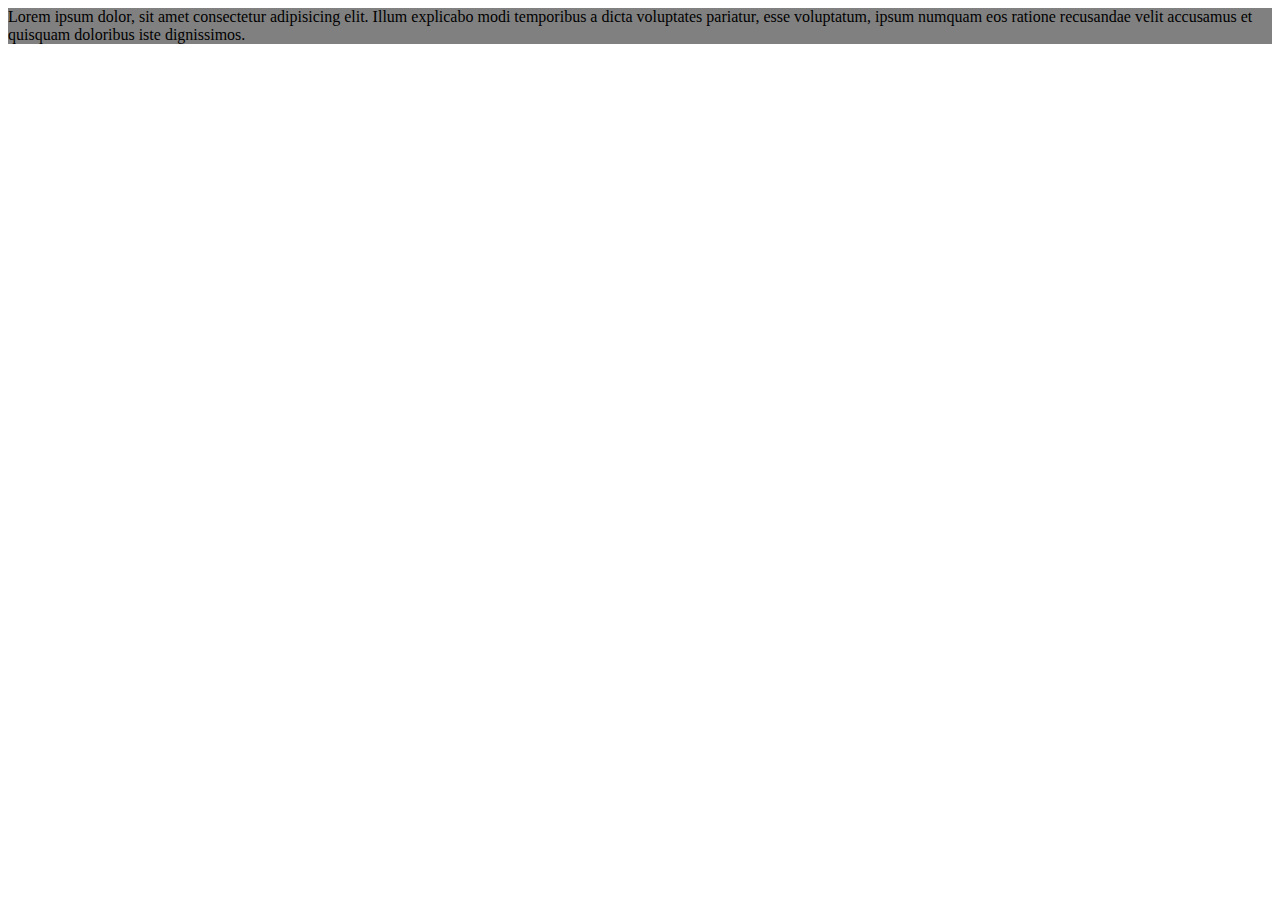
<file: individual-work/breakpoint/index.html>
<!DOCTYPE html>
<html lang="en">
<head>
    <meta charset="UTF-8">
    <meta http-equiv="X-UA-Compatible" content="IE=edge">
    <meta name="viewport" content="width=device-width, initial-scale=1.0">
    <title>Document</title>
    <link rel="stylesheet" href="style.css">
</head>
<body>
    <div class="div">Lorem ipsum dolor, sit amet consectetur adipisicing elit. Illum explicabo modi temporibus a dicta voluptates pariatur, esse voluptatum, ipsum numquam eos ratione recusandae velit accusamus et quisquam doloribus iste dignissimos.</div>
</body>
</html>
</file>
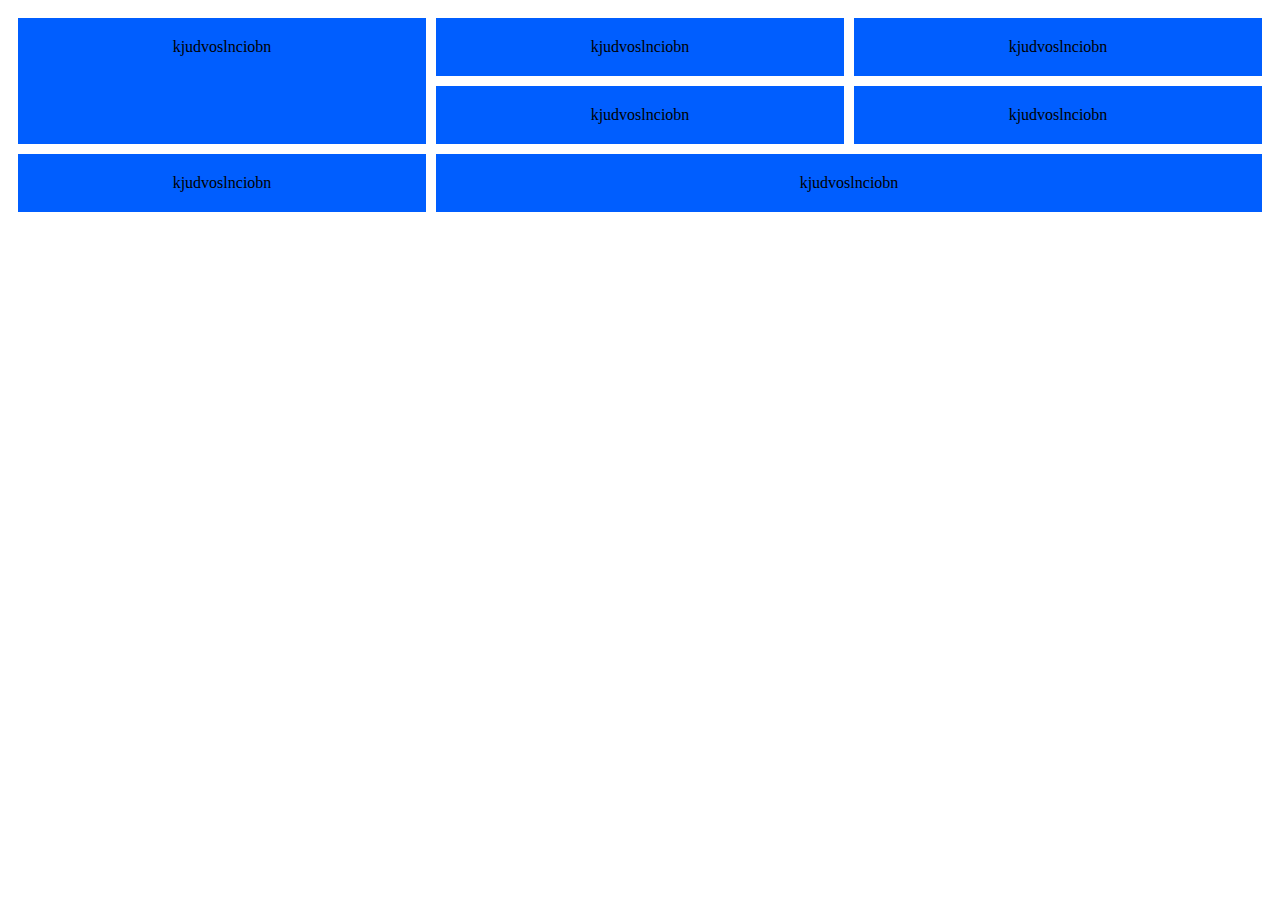
<file: individual-work/css-grid/index.html>
<!DOCTYPE html>
<html lang="en">
<head>
    <meta charset="UTF-8">
    <meta http-equiv="X-UA-Compatible" content="IE=edge">
    <meta name="viewport" content="width=device-width, initial-scale=1.0">
    <title>Document</title>
    <link rel="stylesheet" href="style.css">
</head>
<body>
    <div class="container">
        <div class="item1" >kjudvoslnciobn</div>
        <div class="item2" >kjudvoslnciobn</div>
        <div class="item3" >kjudvoslnciobn</div>
        <div class="item4" >kjudvoslnciobn</div>
        <div class="item5" >kjudvoslnciobn</div>
        <div class="item6" >kjudvoslnciobn</div>
        <div class="item7" >kjudvoslnciobn</div>
    </div>
</body>
</html>
</file>
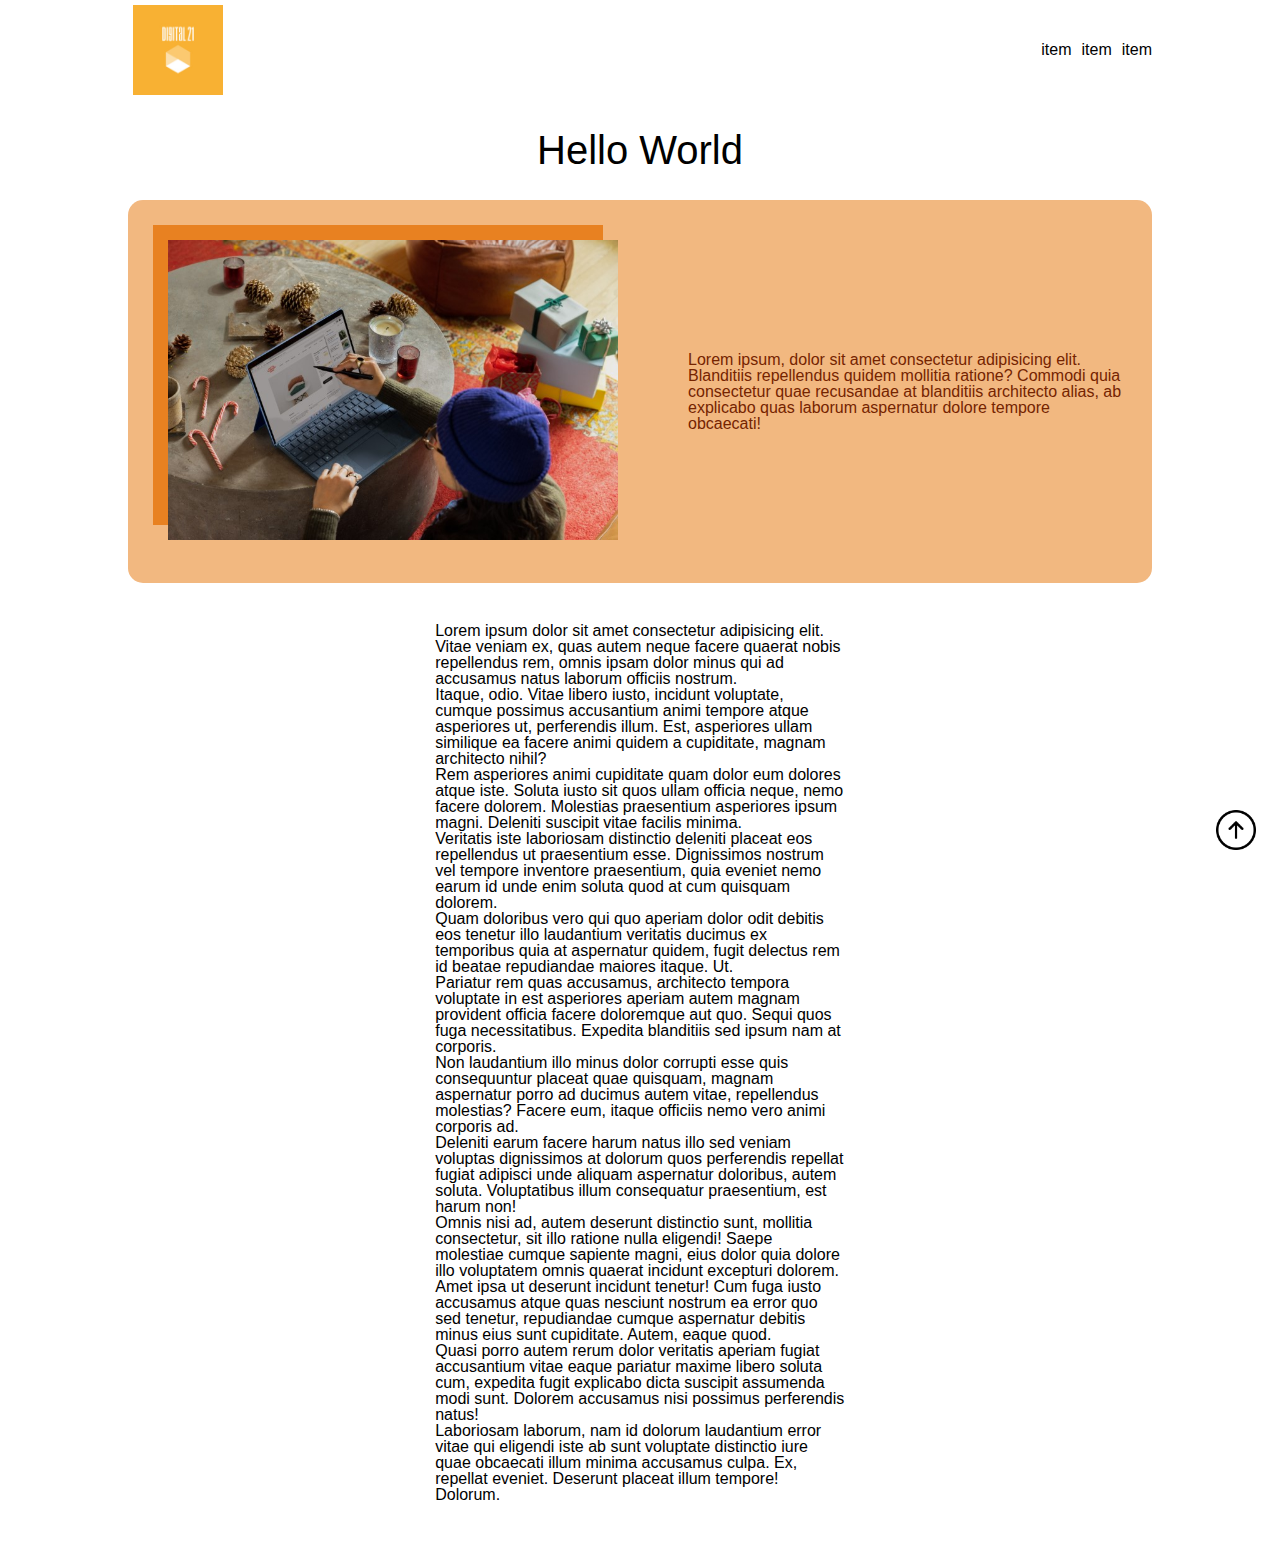
<file: individual-work/css-position-1/index.html>
<!DOCTYPE html>
<html lang="en">

<head>
    <meta charset="UTF-8">
    <meta http-equiv="X-UA-Compatible" content="IE=edge">
    <meta name="viewport" content="width=device-width, initial-scale=1.0">
    <title>CSS position</title>
    <link rel="stylesheet" href="reset.css">
    <link rel="stylesheet" href="style.css">
</head>

<body>
    <main class="container">
        <header class="header">
            <div class="header-logo">
                <img src="./images/logo_size_invert.jpg" alt="" srcset="">
            </div>
            <nav class="navbar">
                <div class="nav-item">item</div>
                <div class="nav-item">item</div>
                <div class="nav-item">item</div>
            </nav>
        </header>

        <div class="headline-1">
            <h1>Hello World</h1>
        </div>

        <section class="hero-section">
            <div class="hero-img">
                <img src="./images/hero-small.jpg" alt="Hero">
                <div class="img-placeholder"></div>
            </div>
            <div class="hero-text">
                <p>Lorem ipsum, dolor sit amet consectetur adipisicing elit. Blanditiis repellendus quidem mollitia
                    ratione? Commodi quia consectetur quae recusandae at blanditiis architecto alias, ab explicabo quas
                    laborum aspernatur dolore tempore obcaecati!</p>
            </div>
        </section>
        <section class="text">
            <div class="text-wrapper">
                <p>Lorem ipsum dolor sit amet consectetur adipisicing elit. Vitae veniam ex, quas autem neque facere
                    quaerat
                    nobis repellendus rem, omnis ipsam dolor minus qui ad accusamus natus laborum officiis nostrum.</p>
                <p>Itaque, odio. Vitae libero iusto, incidunt voluptate, cumque possimus accusantium animi tempore atque
                    asperiores ut, perferendis illum. Est, asperiores ullam similique ea facere animi quidem a
                    cupiditate,
                    magnam architecto nihil?</p>
                <p>Rem asperiores animi cupiditate quam dolor eum dolores atque iste. Soluta iusto sit quos ullam
                    officia
                    neque, nemo facere dolorem. Molestias praesentium asperiores ipsum magni. Deleniti suscipit vitae
                    facilis minima.</p>
                <p>Veritatis iste laboriosam distinctio deleniti placeat eos repellendus ut praesentium esse.
                    Dignissimos
                    nostrum vel tempore inventore praesentium, quia eveniet nemo earum id unde enim soluta quod at cum
                    quisquam dolorem.</p>
                <p>Quam doloribus vero qui quo aperiam dolor odit debitis eos tenetur illo laudantium veritatis ducimus
                    ex
                    temporibus quia at aspernatur quidem, fugit delectus rem id beatae repudiandae maiores itaque. Ut.
                </p>
                <p>Pariatur rem quas accusamus, architecto tempora voluptate in est asperiores aperiam autem magnam
                    provident officia facere doloremque aut quo. Sequi quos fuga necessitatibus. Expedita blanditiis sed
                    ipsum nam at corporis.</p>
                <p>Non laudantium illo minus dolor corrupti esse quis consequuntur placeat quae quisquam, magnam
                    aspernatur
                    porro ad ducimus autem vitae, repellendus molestias? Facere eum, itaque officiis nemo vero animi
                    corporis ad.</p>
                <p>Deleniti earum facere harum natus illo sed veniam voluptas dignissimos at dolorum quos perferendis
                    repellat fugiat adipisci unde aliquam aspernatur doloribus, autem soluta. Voluptatibus illum
                    consequatur
                    praesentium, est harum non!</p>
                <p>Omnis nisi ad, autem deserunt distinctio sunt, mollitia consectetur, sit illo ratione nulla eligendi!
                    Saepe molestiae cumque sapiente magni, eius dolor quia dolore illo voluptatem omnis quaerat incidunt
                    excepturi dolorem.</p>
                <p>Amet ipsa ut deserunt incidunt tenetur! Cum fuga iusto accusamus atque quas nesciunt nostrum ea error
                    quo
                    sed tenetur, repudiandae cumque aspernatur debitis minus eius sunt cupiditate. Autem, eaque quod.
                </p>
                <p>Quasi porro autem rerum dolor veritatis aperiam fugiat accusantium vitae eaque pariatur maxime libero
                    soluta cum, expedita fugit explicabo dicta suscipit assumenda modi sunt. Dolorem accusamus nisi
                    possimus
                    perferendis natus!</p>
                <p>Laboriosam laborum, nam id dolorum laudantium error vitae qui eligendi iste ab sunt voluptate
                    distinctio
                    iure quae obcaecati illum minima accusamus culpa. Ex, repellat eveniet. Deserunt placeat illum
                    tempore!
                    Dolorum.</p>
            </div>
        </section>

        <div class="top-link-wrapper">
            <div class="top-link">
                <a href="#">
                    <img src="./images/up-arrow.png" alt="Ikona">
                </a>
            </div>
        </div>
    </main>

</body>

</html>
</file>
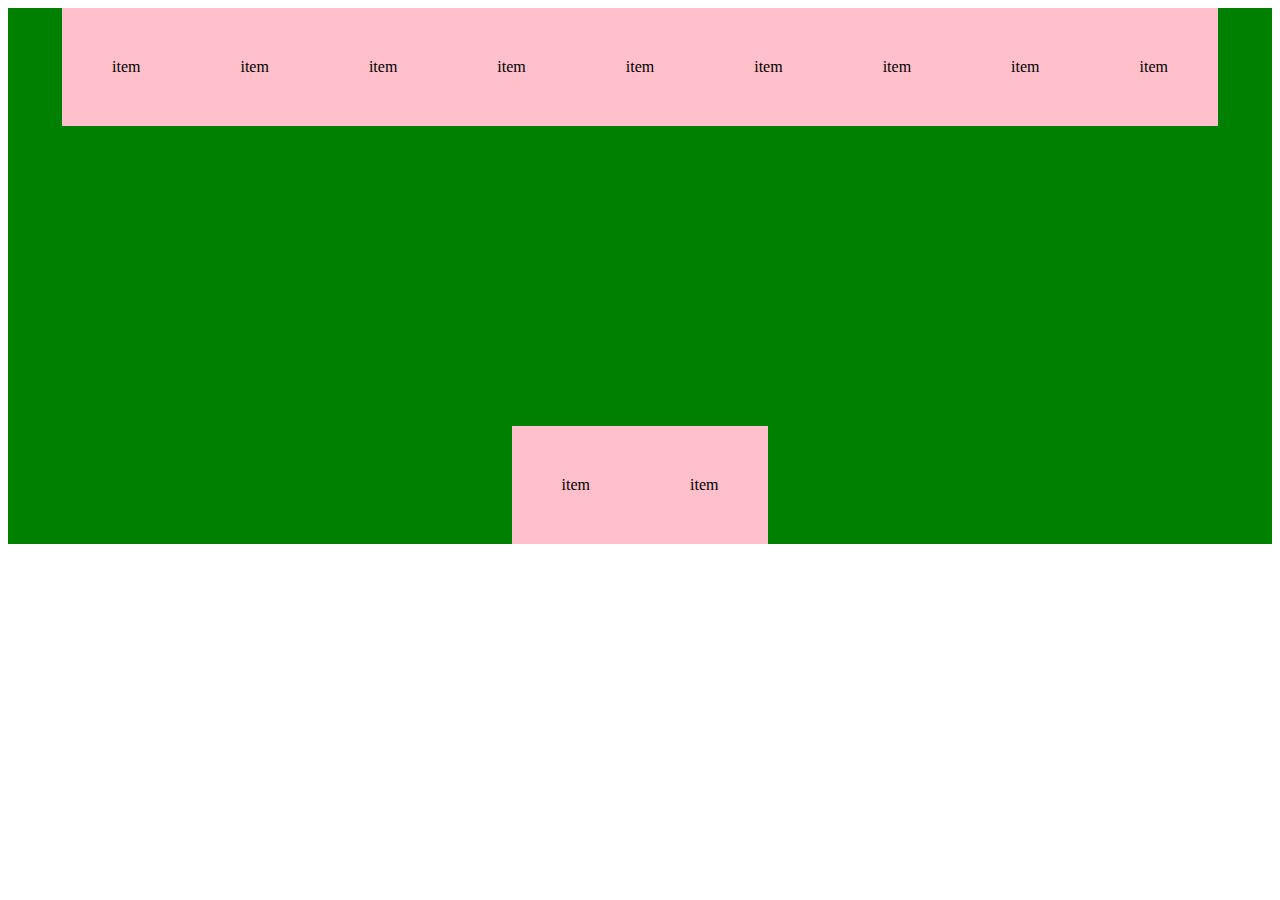
<file: individual-work/flex-0/index.html>
<!DOCTYPE html>
<html lang="en">
<head>
    <meta charset="UTF-8">
    <meta http-equiv="X-UA-Compatible" content="IE=edge">
    <meta name="viewport" content="width=device-width, initial-scale=1.0">
    <title>Document</title>
    <link rel="stylesheet" href="style.css">
</head>
<body>
    <div class="background"> 
        <div class="flex-container">
            <div class="item">item</div>
            <div class="item">item</div>
            <div class="item">item</div>
            <div class="item">item</div>
            <div class="item">item</div>
            <div class="item">item</div>
            <div class="item">item</div>
            <div class="item">item</div>
            <div class="item">item</div>
        </div>
            <div class="flex-container2">
            <div class="item">item</div>
            <div class="item">item</div>
        </div>
    </div>

</body>
</html>
</file>
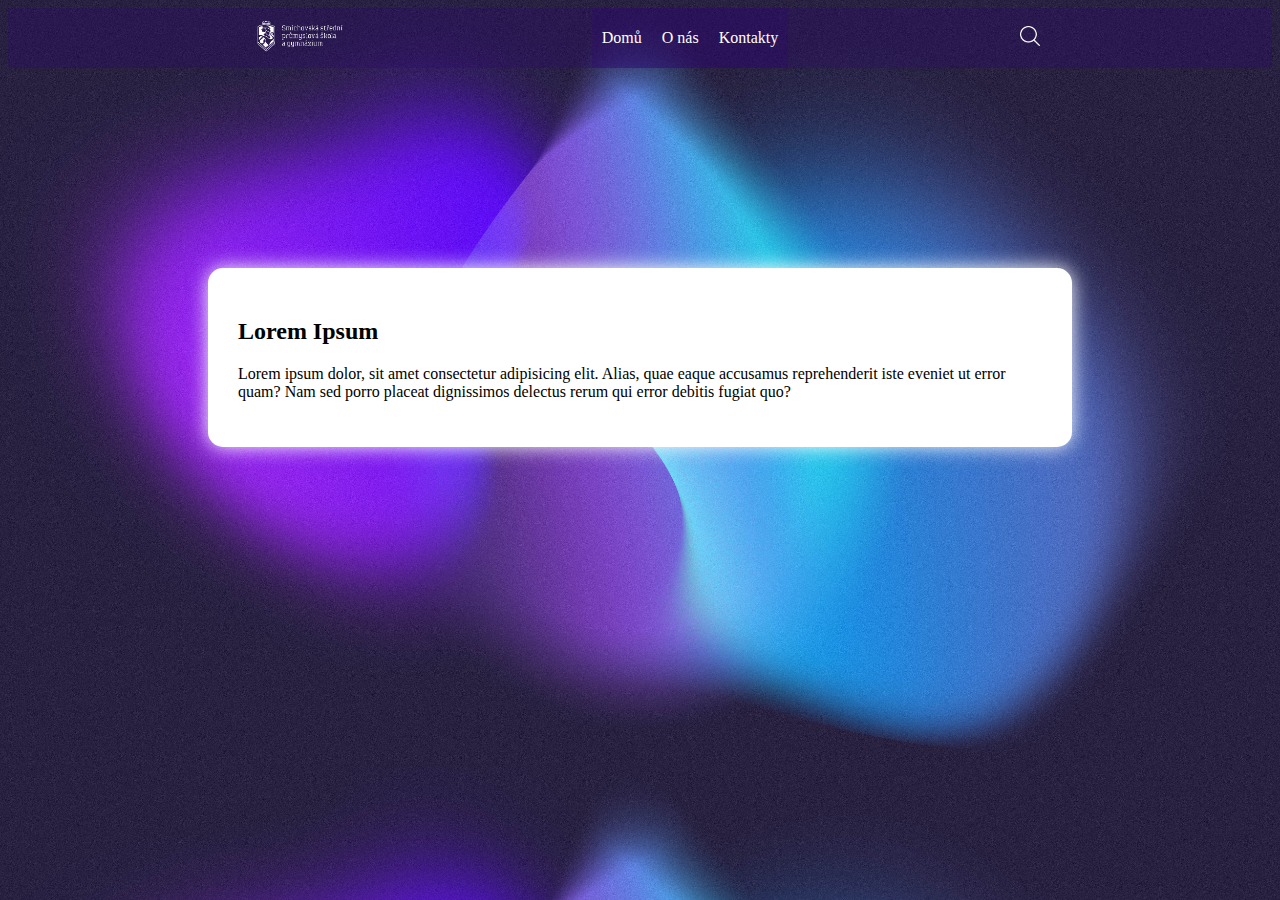
<file: individual-work/flex-1/index.html>
<!DOCTYPE html>
<html lang="en">
<head>
    <meta charset="UTF-8">
    <meta http-equiv="X-UA-Compatible" content="IE=edge">
    <meta name="viewport" content="width=device-width, initial-scale=1.0">
    <title>Document</title>
    <link rel="stylesheet" href="style.css">
</head>
<body>
    <div class="flexbox">
    <div>
        <div class="item"><img src="logo.png" alt="logo" height="60px" width="120px"> </div>
    </div>
    <div class="flexbox">
        <div class="item">Domů</div>
        <div class="item">O nás</div>
        <div class="item">Kontakty</div>
    </div>
    <div class="item"><img src="search.png" alt="search" width="20px" height="20px"></div>
        
    </div>

    <div class="lorem">
        <h2>Lorem Ipsum</h2>
        <p>Lorem ipsum dolor, sit amet consectetur adipisicing elit. Alias, quae eaque accusamus reprehenderit iste eveniet ut error quam? Nam sed porro placeat dignissimos delectus rerum qui error debitis fugiat quo?</p>
    </div>
</body>
</html>
</file>
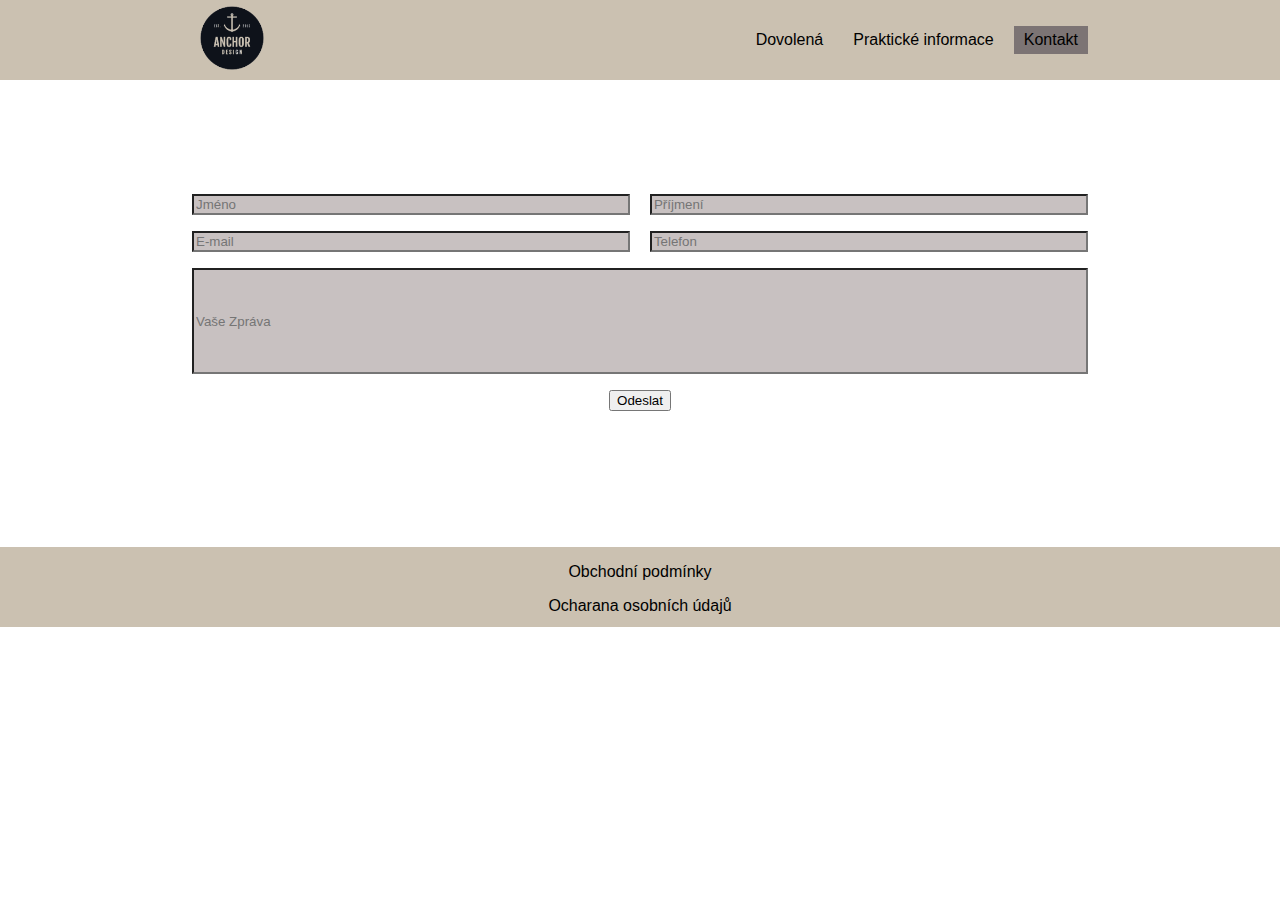
<file: individual-work/figma-1/contact.html>
<!DOCTYPE html>
<html lang="en">
<head>
    <meta charset="UTF-8">
    <meta http-equiv="X-UA-Compatible" content="IE=edge">
    <meta name="viewport" content="width=device-width, initial-scale=1.0">
    <title>Document</title>
    <link rel="stylesheet" href="style.css">
</head>
<body>
    <div class="header-bg">
        <div class="header">
            <div class="header-logo">
                <img src="images/logo.png" alt="">
            </div>
            <div class="header-menu">
                <a href="dovolena.html">Dovolená</a>
                <a href="prakticke-informace.html">Praktické informace</a>
                <a class="active" href="contact.html">Kontakt</a>
            </div>
        </div>
    </div>

    <h1>KONTAKT</h1>

    <form>
        <input class="input1" type="text" placeholder="Jméno">
        <input class="input1" type="text" placeholder="Příjmení">
        <input class="input1" type="text" placeholder="E-mail">
        <input class="input1" type="text" placeholder="Telefon">
        <input class="input2" type="text" placeholder="Vaše Zpráva">
        <button>Odeslat</button>
    </form>
    

    <div class="footer">
        <div class="text">
            <p>Obchodní podmínky</p>
            <p>Ocharana osobních údajů</p>
        </div>
    </div>
</body>
</html>
</file>
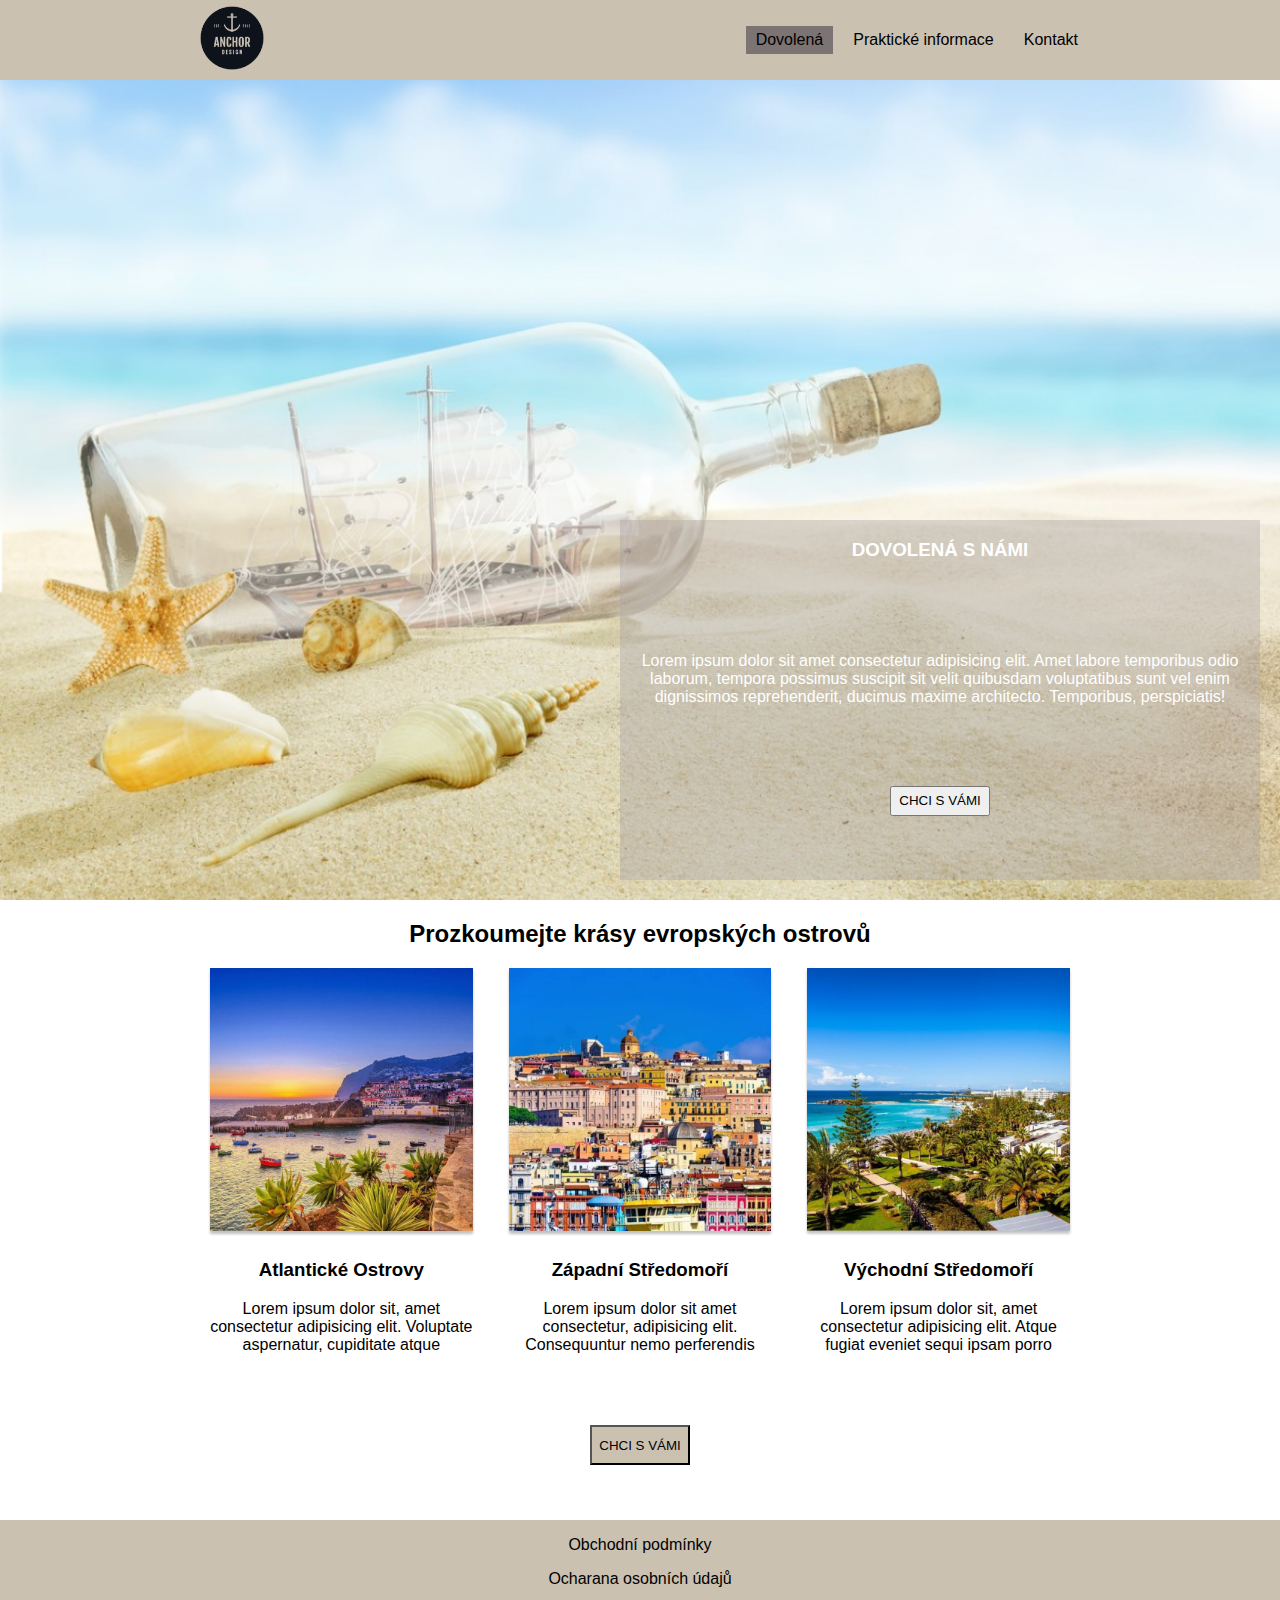
<file: individual-work/figma-1/dovolena.html>
<!DOCTYPE html>
<html lang="en">
<head>
    <meta charset="UTF-8">
    <meta http-equiv="X-UA-Compatible" content="IE=edge">
    <meta name="viewport" content="width=device-width, initial-scale=1.0">
    <title>Document</title>
    <link rel="stylesheet" href="style.css">
</head>
<body>
    <div class="header-bg">
        <div class="header">
            <div class="header-logo">
                <img src="images/logo.png" alt="">
            </div>
            <div class="header-menu">
                <a class="active" href="dovolena.html">Dovolená</a>
                <a href="prakticke-informace.html">Praktické informace</a>
                <a href="contact.html">Kontakt</a>
            </div>
        </div>
    </div>

    <div class="bg-img">
        <div class="text2">
            <h3>DOVOLENÁ S NÁMI</h3>
            <p>Lorem ipsum dolor sit amet consectetur adipisicing elit. Amet labore temporibus odio laborum, tempora possimus suscipit sit velit quibusdam voluptatibus sunt vel enim dignissimos reprehenderit, ducimus maxime architecto. Temporibus, perspiciatis!</p>
            <button>CHCI S VÁMI</button>
        </div>
    </div>

    <div class="nabidky">
        <h2>Prozkoumejte krásy evropských ostrovů</h2>
        <div class="mista">
            <img src="images/madeira.png" alt="">
            <h3>Atlantické Ostrovy</h3>
            <p>Lorem ipsum dolor sit, amet consectetur adipisicing elit. Voluptate aspernatur, cupiditate atque</p>
        </div>
        <div class="mista">
            <img src="images/sardinie.png" alt="">
            <h3>Západní Středomoří</h3>
            <p>Lorem ipsum dolor sit amet consectetur, adipisicing elit. Consequuntur nemo perferendis</p>
        </div>
        <div class="mista">
            <img src="images/kypr.png" alt="">
            <h3>Východní Středomoří</h3>
            <p>Lorem ipsum dolor sit, amet consectetur adipisicing elit. Atque fugiat eveniet sequi ipsam porro</p>
        </div>
    </div>

    <div class="but"><button>CHCI S VÁMI</button></div>

    <div class="footer">
        <div class="text">
            <p>Obchodní podmínky</p>
            <p>Ocharana osobních údajů</p>
        </div>
    </div>
</body>
</html>
</file>
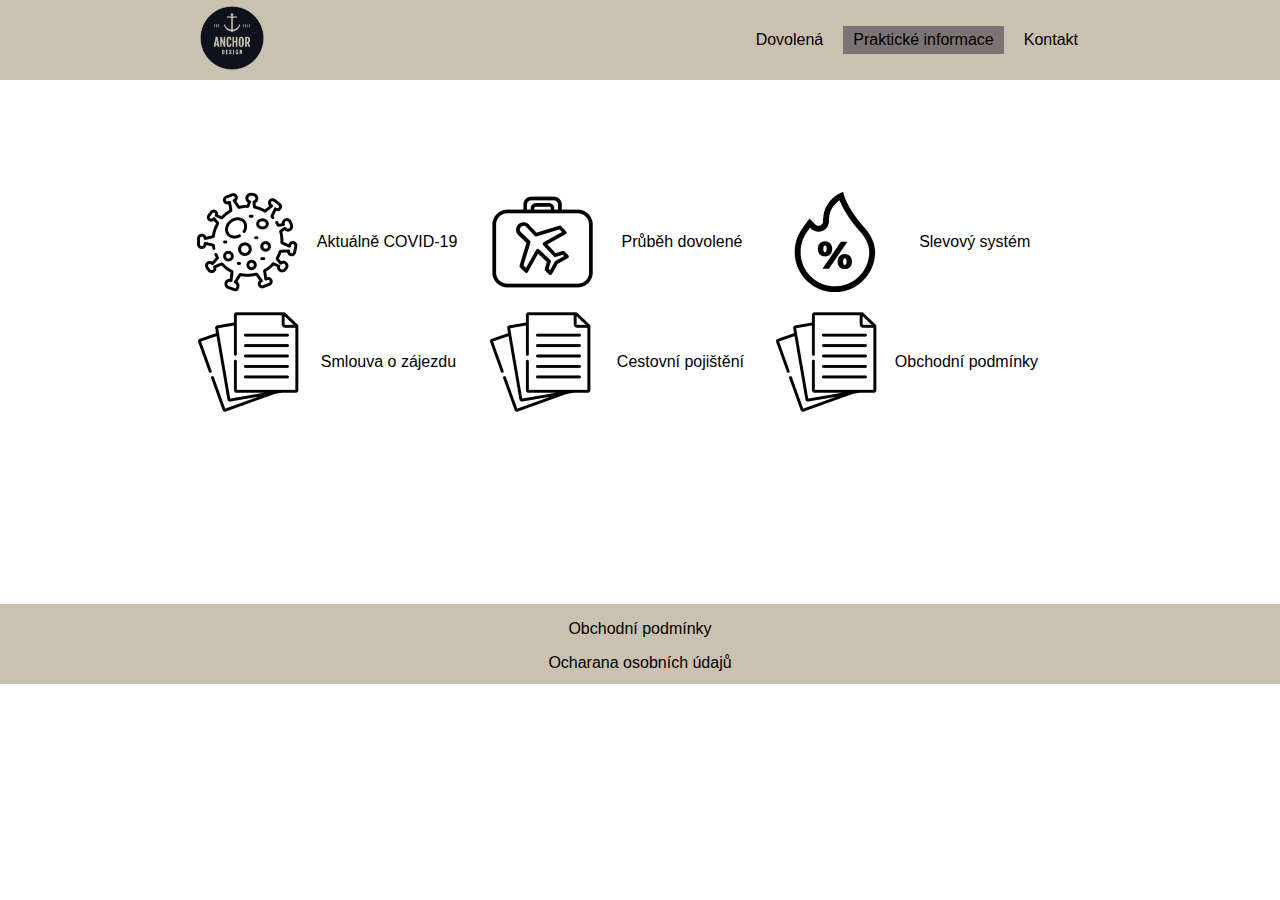
<file: individual-work/figma-1/prakticke-informace.html>
<!DOCTYPE html>
<html lang="en">
<head>
    <meta charset="UTF-8">
    <meta http-equiv="X-UA-Compatible" content="IE=edge">
    <meta name="viewport" content="width=device-width, initial-scale=1.0">
    <title>Document</title>
    <link rel="stylesheet" href="style.css">
</head>
<body>
    <div class="header-bg">
        <div class="header">
            <div class="header-logo">
                <img src="images/logo.png" alt="">
            </div>
            <div class="header-menu">
                <a href="dovolena.html">Dovolená</a>
                <a class="active" href="prakticke-informace.html">Praktické informace</a>
                <a href="contact.html">Kontakt</a>
    
            </div>
        </div>
    </div>

    <div class="content">
        <div class="item">
            <img src="images/coronavirus.png" alt="">
            <p>Aktuálně COVID-19</p>
        </div>
        <div class="item">
            <img src="images/luggage.png" alt="">
            <p>Průběh dovolené</p>
        </div>
        <div class="item">
            <img src="images/sale.png" alt="">
            <p>Slevový systém</p>
        </div>
        <div class="item">
            <img src="images/doc 1.png" alt="">
            <p>Smlouva o zájezdu</p>
        </div>
        <div class="item">
            <img src="images/doc 1.png" alt="">
            <p>Cestovní pojištění</p>
        </div>
        <div class="item">
            <img src="images/doc 1.png" alt="">
            <p>Obchodní podmínky</p>
        </div>
    </div>

    <div class="footer">
        <div class="text">
            <p>Obchodní podmínky</p>
            <p>Ocharana osobních údajů</p>
        </div>
    </div>
</body>
</html>
</file>
<file: individual-work/breakpoint/style.css>
@media screen and (min-width: 700px){
    .div{
        background-color: gray;
    }
}
</file>
<file: individual-work/css-grid/style.css>
.container{
    display: grid;
    grid-template-columns: auto;
    grid-template-rows: auto auto auto;
    gap: 10px;
    padding: 10px;
    }
    .container div{
    padding: 20px 0;
    background-color: rgb(0, 94, 255);
    text-align: center;
}
@media screen and (min-width: 768px){
    .container{
        display: grid;
        grid-template-columns: auto auto;
    }
}
@media screen and (min-width: 1024px) {
    .container{
        display: grid;
        grid-template-columns: auto auto auto;
    }
    .item1{
        grid-row: 1/3;
    }
    .item7{
        grid-column: 2/4;
    }
}
</file>
<file: individual-work/css-position-1/style.css>
body {
  font-family: Verdana, Geneva, Tahoma, sans-serif;
  width: 80%;
  margin: auto;
}
.header{
  position: fixed;
  height: 100px;
  display: flex;
  justify-content: space-between;
  background-color: white;
  width: 80%;
  top: 0;
}
.navbar{
  display: flex;
  gap: 10px;
  align-items: center;
}
.header-logo img{
  height: 90px;
  width: 90px;
  padding: 5px;
}
.headline-1{
  margin-top: 130px;
  margin-bottom: 30px;
  text-align: center;
  font-size: 40px;
}
.hero-section{
  background-color: #f2b880;
  display: flex;
  align-items: center;
  border-radius: 15px;
}
.hero-section img{
  margin: 40px;
  height: 300px;
  width: auto;
  box-shadow: -15px -15px #e88121;
}
.hero-text{
  margin: 30px;
  color: #752400;
}
.text{
  width: 40%;
  margin: auto;
  padding: 40px;
}
.top-link img{
  position: fixed;
  top: 90%;
  left: 95%;
  height: 40px;
  width: auto;
}
/* Barvy
Světlá barva pozadí: #f2b880
Tmavší barvy pozadí za obrázkem: #e88121
Barva text v oranžovém pozadí: #752400
*/
</file>
<file: individual-work/flex-0/style.css>
.flex-container {
    display: flex;
    flex-direction: row;
    justify-content: center;
    background-color: green;
}
.flex-container2 {
    display: flex;
    flex-direction: row;
    justify-content: center;
    background-color: green;
    margin-top: 300px;
}
.item {
    background-color: pink;
    padding: 50px;
}
.background {
    background-color: green;
}
</file>
<file: individual-work/flex-1/style.css>
body  {
    background-image: url(Cosmic-Gradient-14.jpg);
    background-size: 100%;
  }
.flexbox{
    display: flex;
    height: 60px;
    background-color: rgb(46, 5, 113,0.3);
    align-items: center;
    justify-content: space-evenly;
}
.item{
    color: white;
    padding-left: 10px;
    padding-right: 10px;
}
.lorem{
    margin: 200px;
    padding: 30px;
    background-color: white;
    border-radius: 15px;
    box-shadow: 0 0 20px white;
}
</file>
<file: individual-work/figma-1/style.css>
body {
  font-family: Arial, Helvetica, sans-serif;
  margin: 0;
}

.header-bg {
  background-color: #CBC1B1;
  height: 80px;
  position: fixed;
  width: 100%;
  top: 0;
  left: 0;
}

.header {
  display: flex;
  align-items: center;
  justify-content: space-between;
  height: 80px;
  width: 70%;
  margin: auto;
}

.header-logo img {
  height: 80px;
  width: 80px;
}

.header-menu {
  display: flex;
  gap: 10px;
}
.header-menu a {
  color: black;
  text-decoration: none;
  padding: 5px 10px;
}
.header-menu a:hover {
  padding: 5px 10px;
  background-color: #afa5a5;
}

.active {
  background-color: #7C7474;
}

.content {
  display: flex;
  flex-wrap: wrap;
  width: 70%;
  height: 30%;
  margin: 15% auto;
  gap: 20px;
}

.item {
  display: flex;
  height: 100px;
  width: 270px;
  align-items: center;
  gap: 10px;
  justify-content: space-around;
}

.footer {
  position: relative;
  bottom: 0;
  background-color: #CBC1B1;
  width: 100%;
  height: 80px;
  display: flex;
  justify-content: center;
}
.footer p {
  text-align: center;
}

h1 {
  text-align: center;
}

form {
  width: 70%;
  height: 30%;
  margin: 10% auto;
  display: flex;
  flex-wrap: wrap;
  justify-content: space-between;
}

input {
  background-color: #c8c1c1;
  color: black;
  box-shadow: none;
}

.input1 {
  width: 48%;
  margin: 8px 0;
}

.input2 {
  width: 100%;
  margin: 8px 0;
  height: 100px;
}

button {
  margin: 8px auto;
}

.bg-img {
  position: relative;
  z-index: -1;
  background-image: url(images/hero\ image.png);
  background-size: cover;
  background-repeat: no-repeat;
  height: 100vh;
  width: 100%;
  display: flex;
  align-items: end;
  justify-content: right;
}

.text2 {
  display: grid;
  width: 50%;
  height: 40%;
  background-color: rgba(170, 162, 162, 0.4);
  color: white;
  text-align: center;
  margin: 20px;
}
.text2 button {
  width: 100px;
  height: 30px;
}

.nabidky {
  display: flex;
  flex-wrap: wrap;
  width: 70%;
  margin: auto;
}
.nabidky h2 {
  width: 100%;
  text-align: center;
}

.mista {
  width: 30%;
  margin: auto;
  text-align: center;
}
.mista img {
  width: 100%;
}

.but {
  display: flex;
  height: 150px;
  align-items: center;
}
.but button {
  background-color: #CBC1B1;
  width: 100px;
  height: 40px;
}

@media screen and (max-width: 390px) {
  .header {
    width: 100%;
  }
  .content {
    margin-top: 100px;
  }
  form {
    margin: 150px auto;
  }
  .input1 {
    width: 100%;
  }
  .nabidky {
    display: grid;
    width: 90%;
    gap: 20px;
  }
  .nabidky h2 {
    font-size: medium;
  }
  .mista {
    display: flex;
    align-items: center;
    width: 100%;
  }
  .bg-img {
    background-image: none;
    align-items: center;
    justify-content: center;
    width: 100%;
    height: 350px;
    margin-top: 100px;
  }
  .text2 {
    width: 80%;
    height: 80%;
    background-color: rgb(170, 162, 162);
  }
}/*# sourceMappingURL=style.css.map */
</file>
